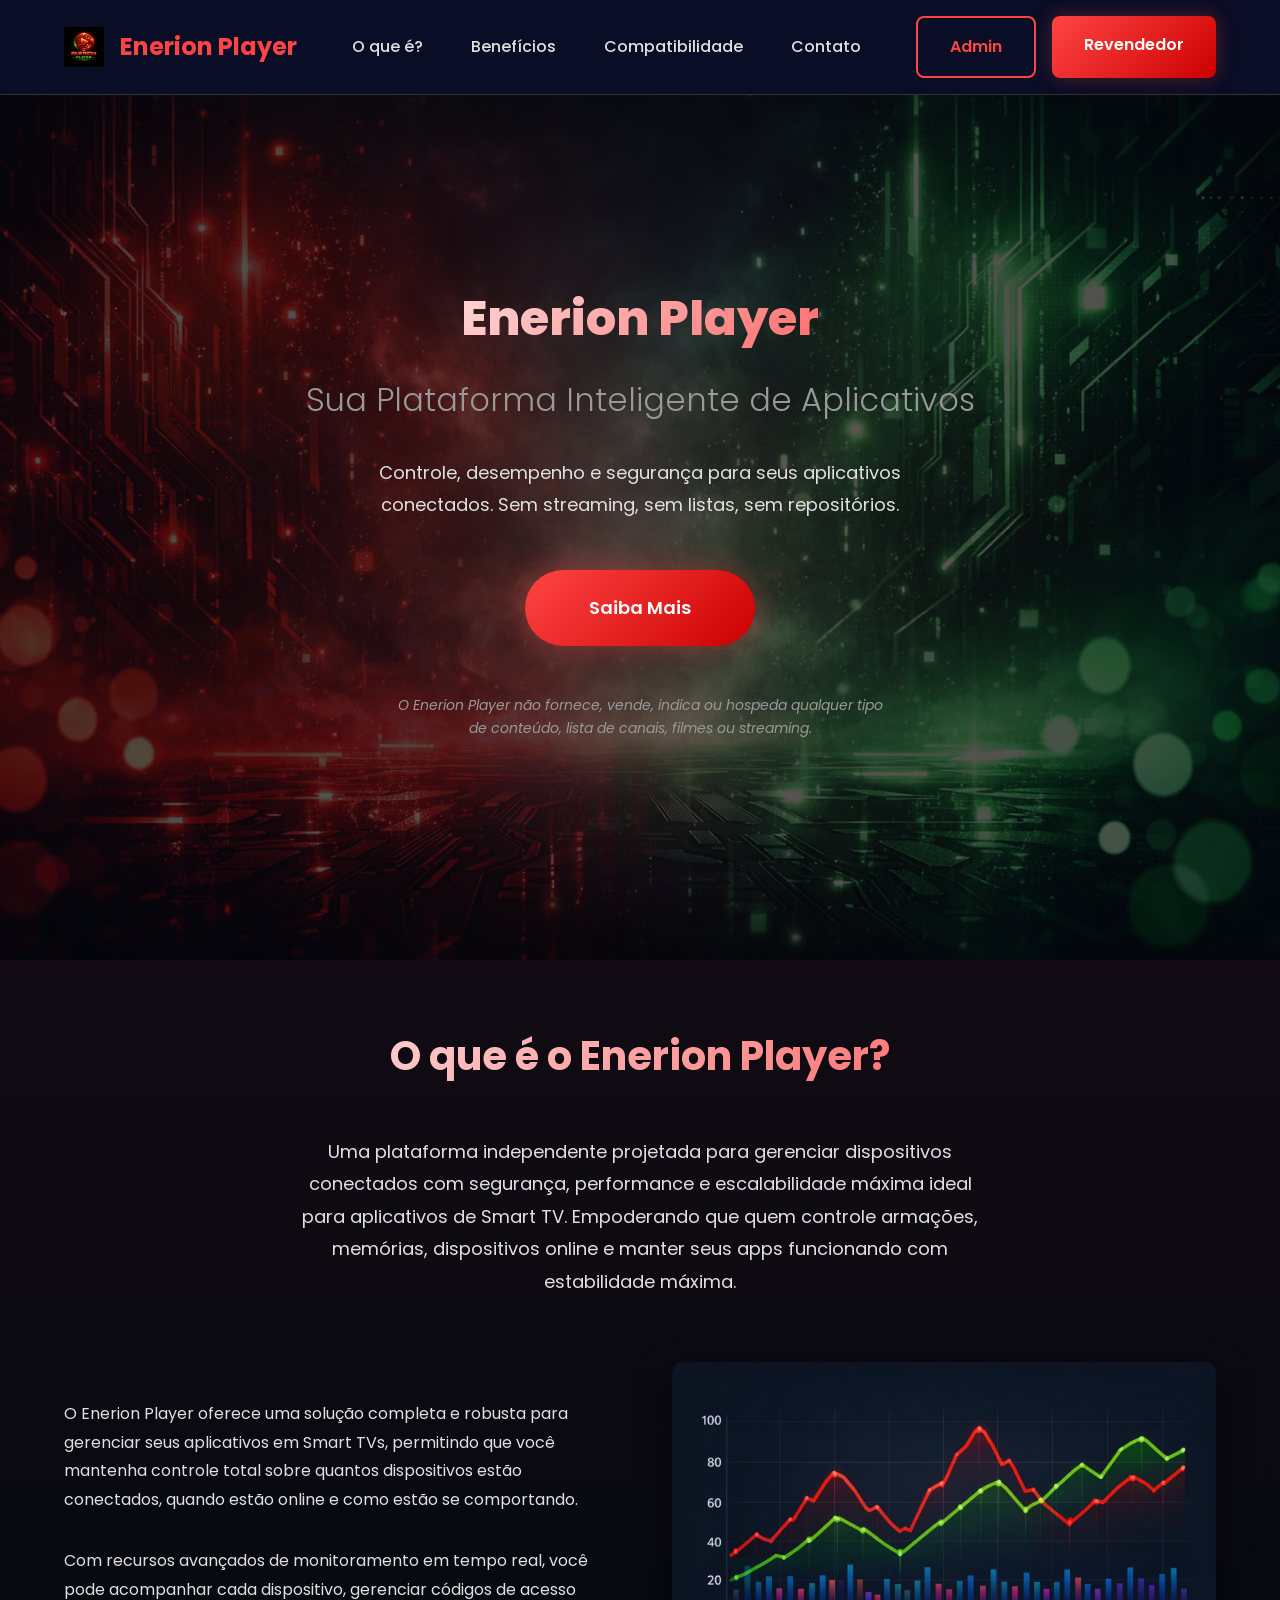
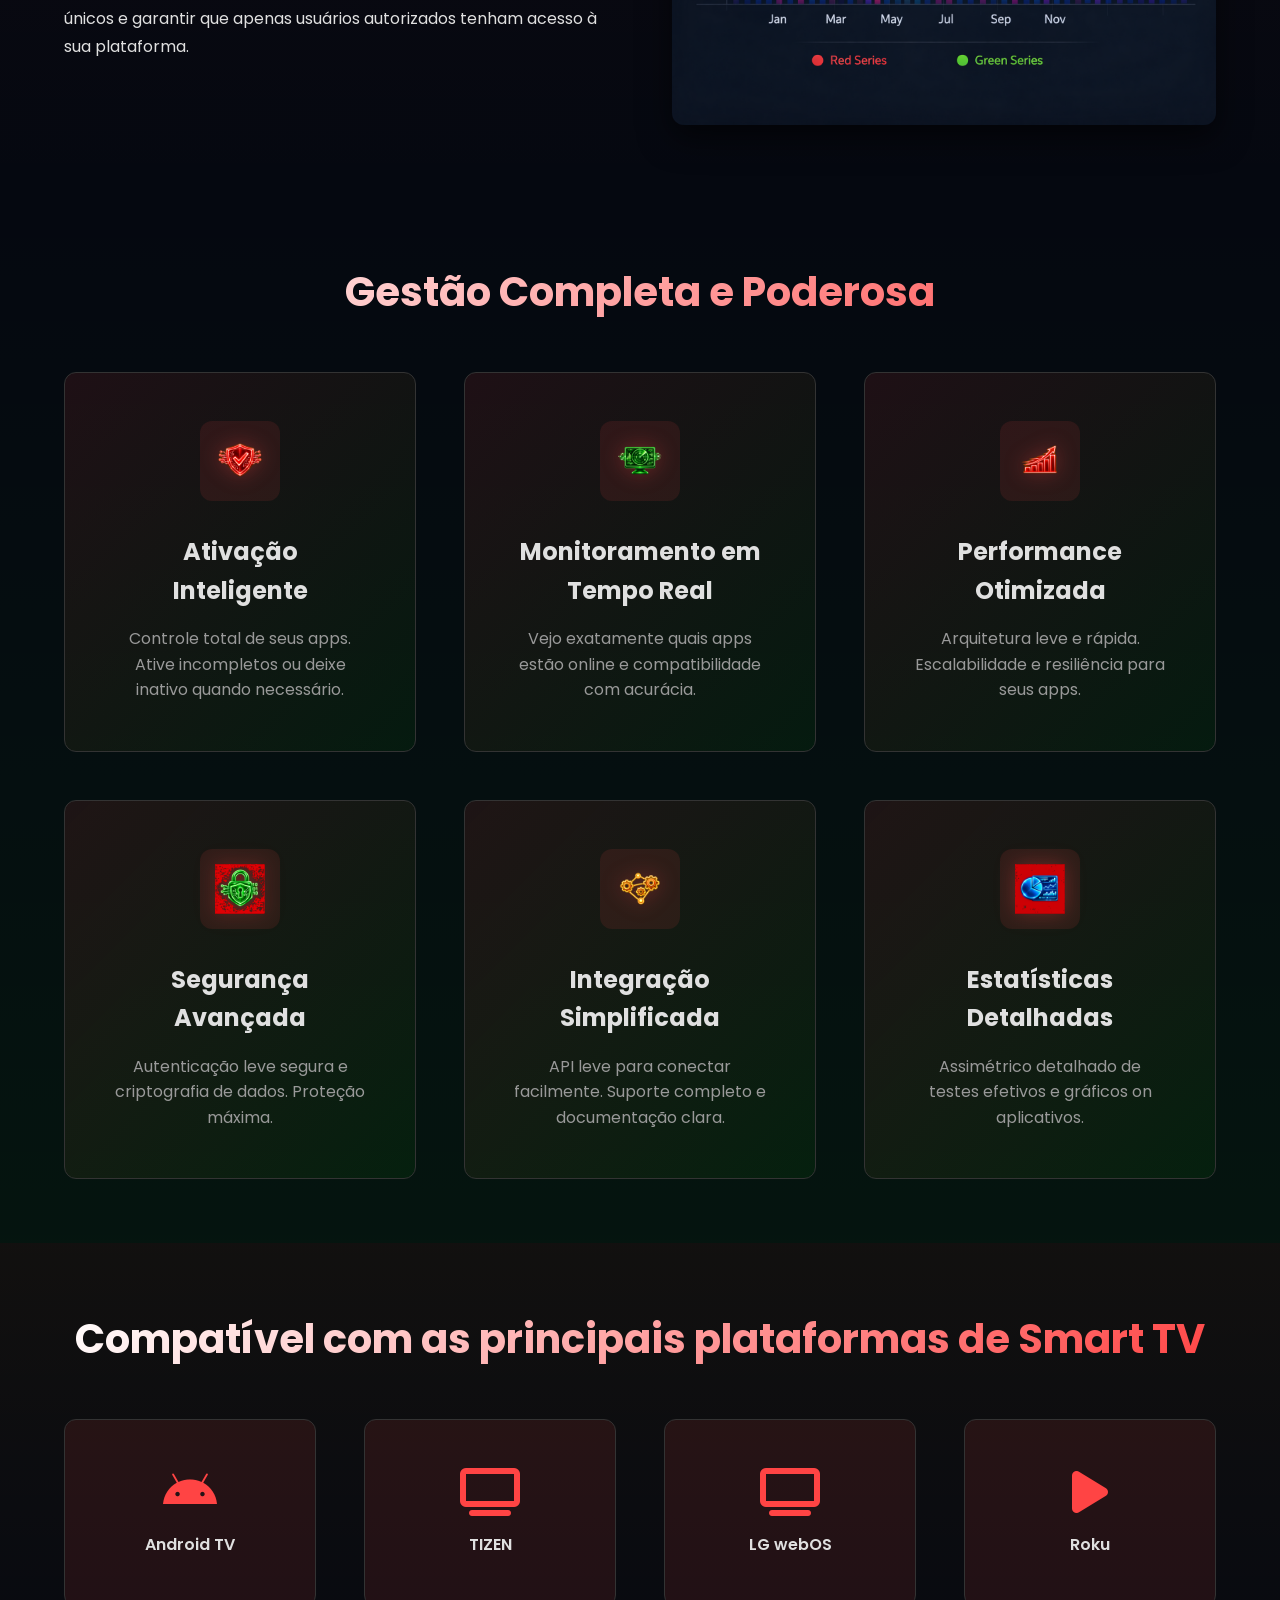
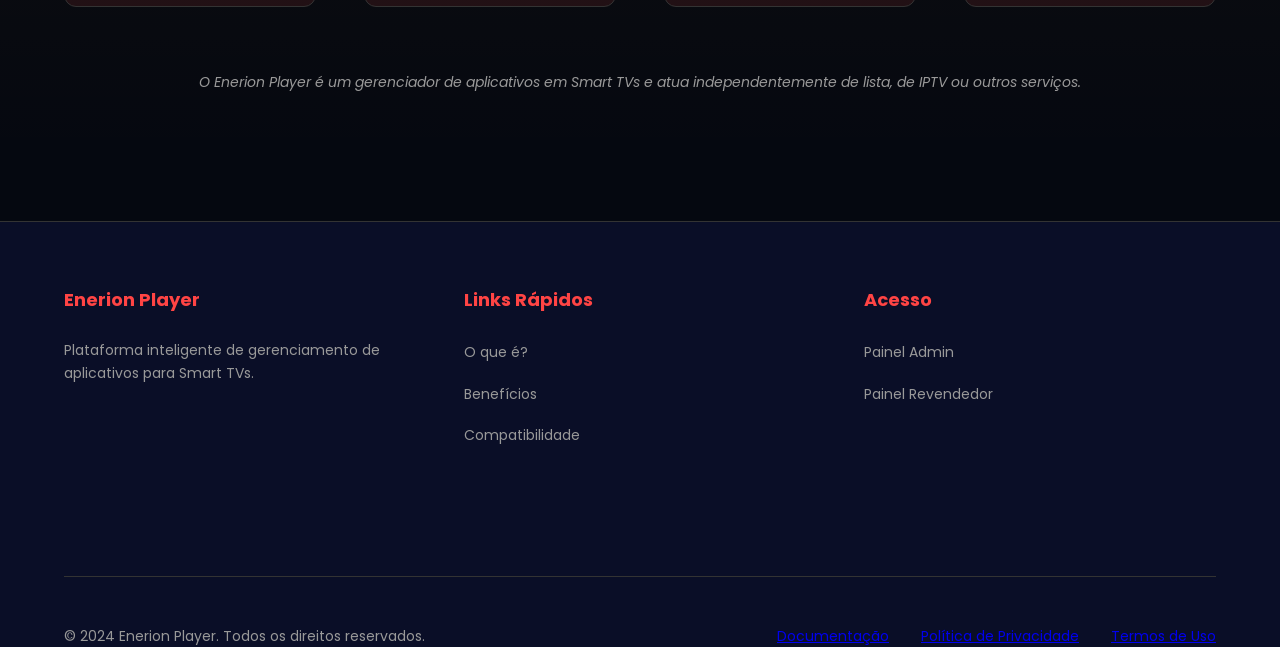
<file: ENERION_PLAYER_DOWNLOAD/public/index.html>
<!DOCTYPE html>
<html lang="pt-BR">
<head>
    <meta charset="UTF-8">
    <meta name="viewport" content="width=device-width, initial-scale=1.0">
    <meta name="description" content="Enerion Player - Plataforma inteligente de gerenciamento de aplicativos para Smart TVs">
    <meta name="keywords" content="IPTV, Smart TV, Gerenciamento, DNS, Revendedor">
    <meta name="author" content="Enerion Player">
    
    <title>Enerion Player - Plataforma Inteligente de Aplicativos</title>
    
    <link rel="stylesheet" href="../assets/css/style.css">
    <link rel="stylesheet" href="https://cdnjs.cloudflare.com/ajax/libs/font-awesome/6.4.0/css/all.min.css">
    <link href="https://fonts.googleapis.com/css2?family=Poppins:wght@300;400;500;600;700;800&display=swap" rel="stylesheet">
</head>
<body>
    <!-- NAVEGAÇÃO -->
    <nav class="navbar">
        <div class="container">
            <div class="navbar-content">
                <div class="logo">
                    <img src="../assets/img/logo.png" alt="Enerion Player Logo">
                    <span>Enerion Player</span>
                </div>
                
                <ul class="nav-menu">
                    <li><a href="#o-que-e">O que é?</a></li>
                    <li><a href="#beneficios">Benefícios</a></li>
                    <li><a href="#compatibilidade">Compatibilidade</a></li>
                    <li><a href="#contato">Contato</a></li>
                </ul>
                
                <div class="nav-buttons">
                    <a href="../admin/login.html" class="btn btn-outline">Admin</a>
                    <a href="../revendedor/login.html" class="btn btn-primary">Revendedor</a>
                </div>
                
                <button class="hamburger">
                    <span></span>
                    <span></span>
                    <span></span>
                </button>
            </div>
        </div>
    </nav>

    <!-- HERO SECTION -->
    <section class="hero">
        <div class="hero-background">
            <img src="../assets/img/hero-bg.png" alt="Background">
        </div>
        
        <div class="container">
            <div class="hero-content">
                <h1 class="hero-title">Enerion Player</h1>
                <p class="hero-subtitle">Sua Plataforma Inteligente de Aplicativos</p>
                
                <p class="hero-description">
                    Controle, desempenho e segurança para seus aplicativos conectados. Sem streaming, sem listas, sem repositórios.
                </p>
                
                <a href="#beneficios" class="btn btn-cta">Saiba Mais</a>
                
                <p class="hero-disclaimer">
                    O Enerion Player não fornece, vende, indica ou hospeda qualquer tipo de conteúdo, lista de canais, filmes ou streaming.
                </p>
            </div>
        </div>
    </section>

    <!-- SEÇÃO: O QUE É -->
    <section id="o-que-e" class="about">
        <div class="container">
            <h2 class="section-title">O que é o Enerion Player?</h2>
            
            <p class="section-description">
                Uma plataforma independente projetada para gerenciar dispositivos conectados com segurança, performance e escalabilidade máxima ideal para aplicativos de Smart TV. Empoderando que quem controle armações, memórias, dispositivos online e manter seus apps funcionando com estabilidade máxima.
            </p>
            
            <div class="about-content">
                <div class="about-text">
                    <p>
                        O Enerion Player oferece uma solução completa e robusta para gerenciar seus aplicativos em Smart TVs, permitindo que você mantenha controle total sobre quantos dispositivos estão conectados, quando estão online e como estão se comportando.
                    </p>
                    <p>
                        Com recursos avançados de monitoramento em tempo real, você pode acompanhar cada dispositivo, gerenciar códigos de acesso únicos e garantir que apenas usuários autorizados tenham acesso à sua plataforma.
                    </p>
                </div>
                
                <div class="about-image">
                    <img src="../assets/img/grafico.png" alt="Gráfico de Estatísticas">
                </div>
            </div>
        </div>
    </section>

    <!-- SEÇÃO: GESTÃO COMPLETA E PODEROSA -->
    <section id="beneficios" class="features">
        <div class="container">
            <h2 class="section-title">Gestão Completa e Poderosa</h2>
            
            <div class="features-grid">
                <!-- Feature 1 -->
                <div class="feature-card">
                    <div class="feature-icon">
                        <img src="../assets/img/icon-ativacao.png" alt="Ativação Inteligente">
                    </div>
                    <h3>Ativação Inteligente</h3>
                    <p>Controle total de seus apps. Ative incompletos ou deixe inativo quando necessário.</p>
                </div>
                
                <!-- Feature 2 -->
                <div class="feature-card">
                    <div class="feature-icon">
                        <img src="../assets/img/icon-monitoramento.png" alt="Monitoramento em Tempo Real">
                    </div>
                    <h3>Monitoramento em Tempo Real</h3>
                    <p>Vejo exatamente quais apps estão online e compatibilidade com acurácia.</p>
                </div>
                
                <!-- Feature 3 -->
                <div class="feature-card">
                    <div class="feature-icon">
                        <img src="../assets/img/icon-performance.png" alt="Performance Otimizada">
                    </div>
                    <h3>Performance Otimizada</h3>
                    <p>Arquitetura leve e rápida. Escalabilidade e resiliência para seus apps.</p>
                </div>
                
                <!-- Feature 4 -->
                <div class="feature-card">
                    <div class="feature-icon">
                        <img src="../assets/img/icon-seguranca.png" alt="Segurança Avançada">
                    </div>
                    <h3>Segurança Avançada</h3>
                    <p>Autenticação leve segura e criptografia de dados. Proteção máxima.</p>
                </div>
                
                <!-- Feature 5 -->
                <div class="feature-card">
                    <div class="feature-icon">
                        <img src="../assets/img/icon-integracao.png" alt="Integração Simplificada">
                    </div>
                    <h3>Integração Simplificada</h3>
                    <p>API leve para conectar facilmente. Suporte completo e documentação clara.</p>
                </div>
                
                <!-- Feature 6 -->
                <div class="feature-card">
                    <div class="feature-icon">
                        <img src="../assets/img/icon-estatisticas.png" alt="Estatísticas Detalhadas">
                    </div>
                    <h3>Estatísticas Detalhadas</h3>
                    <p>Assimétrico detalhado de testes efetivos e gráficos on aplicativos.</p>
                </div>
            </div>
        </div>
    </section>

    <!-- SEÇÃO: COMPATIBILIDADE -->
    <section id="compatibilidade" class="compatibility">
        <div class="container">
            <h2 class="section-title">Compatível com as principais plataformas de Smart TV</h2>
            
            <div class="compatibility-grid">
                <div class="compatibility-item">
                    <i class="fab fa-android"></i>
                    <span>Android TV</span>
                </div>
                
                <div class="compatibility-item">
                    <i class="fas fa-tv"></i>
                    <span>TIZEN</span>
                </div>
                
                <div class="compatibility-item">
                    <i class="fas fa-tv"></i>
                    <span>LG webOS</span>
                </div>
                
                <div class="compatibility-item">
                    <i class="fas fa-play"></i>
                    <span>Roku</span>
                </div>
            </div>
            
            <p class="compatibility-note">
                O Enerion Player é um gerenciador de aplicativos em Smart TVs e atua independentemente de lista, de IPTV ou outros serviços.
            </p>
        </div>
    </section>

    <!-- FOOTER -->
    <footer class="footer">
        <div class="container">
            <div class="footer-content">
                <div class="footer-section">
                    <h4>Enerion Player</h4>
                    <p>Plataforma inteligente de gerenciamento de aplicativos para Smart TVs.</p>
                </div>
                
                <div class="footer-section">
                    <h4>Links Rápidos</h4>
                    <ul>
                        <li><a href="#o-que-e">O que é?</a></li>
                        <li><a href="#beneficios">Benefícios</a></li>
                        <li><a href="#compatibilidade">Compatibilidade</a></li>
                    </ul>
                </div>
                
                <div class="footer-section">
                    <h4>Acesso</h4>
                    <ul>
                        <li><a href="../admin/login.html">Painel Admin</a></li>
                        <li><a href="../revendedor/login.html">Painel Revendedor</a></li>
                    </ul>
                </div>
            </div>
            
            <div class="footer-bottom">
                <p>&copy; 2024 Enerion Player. Todos os direitos reservados.</p>
                <ul class="footer-links">
                    <li><a href="#">Documentação</a></li>
                    <li><a href="#">Política de Privacidade</a></li>
                    <li><a href="#">Termos de Uso</a></li>
                </ul>
            </div>
        </div>
    </footer>

    <script src="../assets/js/main.js"></script>
</body>
</html>
</file>
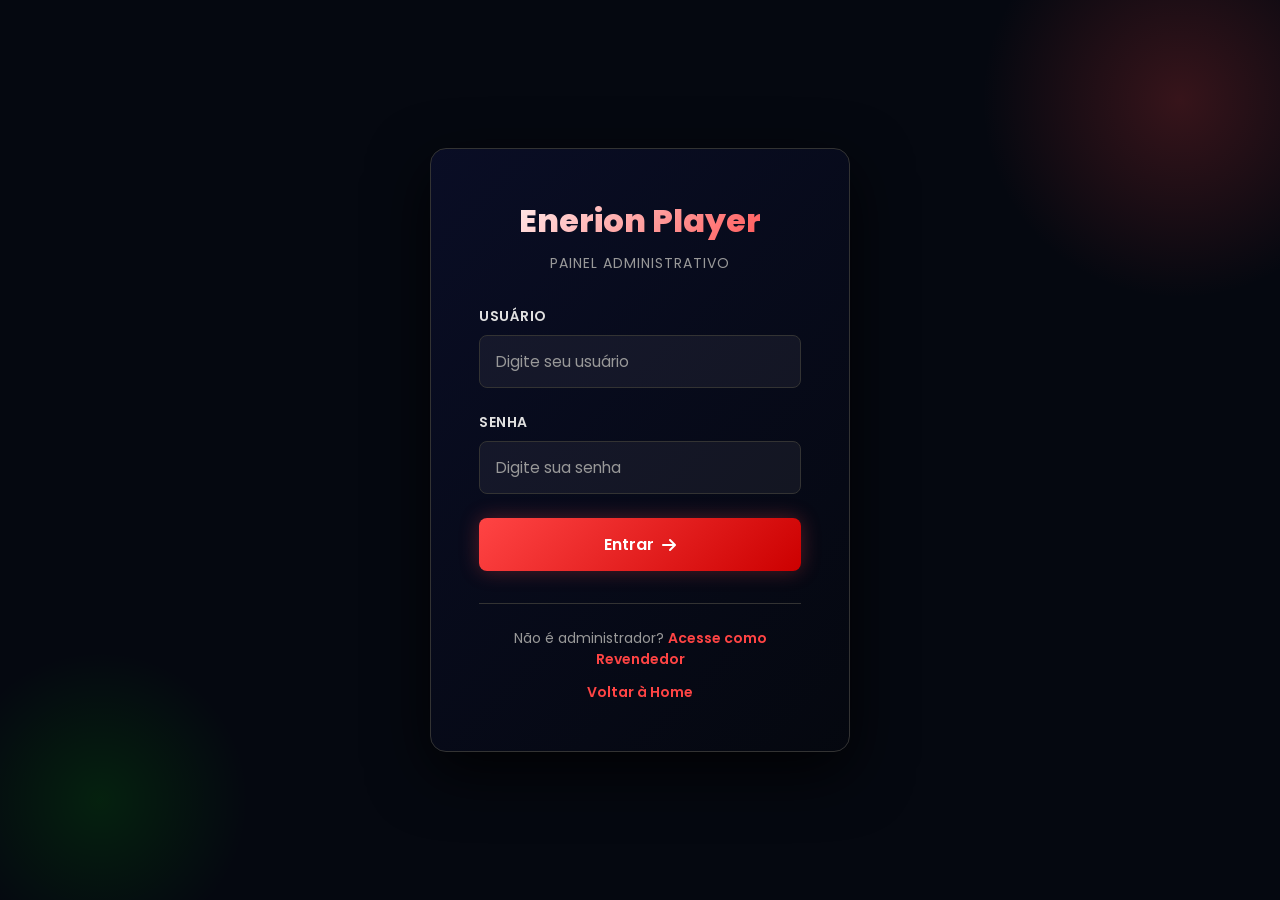
<file: ENERION_PLAYER_DOWNLOAD/admin/dashboard.html>
<!DOCTYPE html>
<html lang="pt-BR">
<head>
    <meta charset="UTF-8">
    <meta name="viewport" content="width=device-width, initial-scale=1.0">
    <title>Dashboard Admin - Enerion Player</title>
    <link rel="stylesheet" href="../assets/css/dashboard.css">
    <link rel="stylesheet" href="https://cdnjs.cloudflare.com/ajax/libs/font-awesome/6.4.0/css/all.min.css">
    <link href="https://fonts.googleapis.com/css2?family=Poppins:wght@300;400;500;600;700&display=swap" rel="stylesheet">
</head>
<body>
    <div class="dashboard-container">
        <!-- SIDEBAR -->
        <aside class="sidebar">
            <div class="sidebar-header">
                <h2>Enerion Player</h2>
                <p>Admin</p>
            </div>
            
            <nav class="sidebar-nav">
                <a href="#dashboard" class="nav-item active" data-page="dashboard">
                    <i class="fas fa-chart-line"></i>
                    <span>Dashboard</span>
                </a>
                <a href="#revendedores" class="nav-item" data-page="revendedores">
                    <i class="fas fa-users"></i>
                    <span>Revendedores</span>
                </a>
                <a href="#dispositivos" class="nav-item" data-page="dispositivos">
                    <i class="fas fa-tv"></i>
                    <span>Dispositivos</span>
                </a>
                <a href="#codigos" class="nav-item" data-page="codigos">
                    <i class="fas fa-key"></i>
                    <span>Códigos DNS</span>
                </a>
                <a href="#logs" class="nav-item" data-page="logs">
                    <i class="fas fa-history"></i>
                    <span>Logs</span>
                </a>
            </nav>
            
            <div class="sidebar-footer">
                <button id="logoutBtn" class="btn-logout">
                    <i class="fas fa-sign-out-alt"></i>
                    <span>Sair</span>
                </button>
            </div>
        </aside>
        
        <!-- MAIN CONTENT -->
        <main class="main-content">
            <!-- HEADER -->
            <header class="dashboard-header">
                <div class="header-left">
                    <button class="menu-toggle">
                        <i class="fas fa-bars"></i>
                    </button>
                    <h1 id="pageTitle">Dashboard</h1>
                </div>
                
                <div class="header-right">
                    <div class="user-profile">
                        <span id="userName">Admin</span>
                        <img src="https://via.placeholder.com/40" alt="Avatar">
                    </div>
                </div>
            </header>
            
            <!-- CONTEÚDO DAS PÁGINAS -->
            <div class="page-content">
                <!-- Dashboard Page -->
                <div id="dashboard-page" class="page active">
                    <div class="stats-grid">
                        <div class="stat-card">
                            <div class="stat-icon" style="background: rgba(255, 68, 68, 0.2);">
                                <i class="fas fa-users" style="color: #ff4444;"></i>
                            </div>
                            <div class="stat-info">
                                <h3>Total Revendedores</h3>
                                <p id="totalRevs" class="stat-value">0</p>
                            </div>
                        </div>
                        
                        <div class="stat-card">
                            <div class="stat-icon" style="background: rgba(0, 255, 0, 0.2);">
                                <i class="fas fa-tv" style="color: #00ff00;"></i>
                            </div>
                            <div class="stat-info">
                                <h3>Dispositivos Online</h3>
                                <p id="devicesOnline" class="stat-value">0</p>
                            </div>
                        </div>
                        
                        <div class="stat-card">
                            <div class="stat-icon" style="background: rgba(255, 170, 0, 0.2);">
                                <i class="fas fa-key" style="color: #ffaa00;"></i>
                            </div>
                            <div class="stat-info">
                                <h3>Códigos Ativos</h3>
                                <p id="codigosAtivos" class="stat-value">0</p>
                            </div>
                        </div>
                        
                        <div class="stat-card">
                            <div class="stat-icon" style="background: rgba(100, 200, 255, 0.2);">
                                <i class="fas fa-history" style="color: #64c8ff;"></i>
                            </div>
                            <div class="stat-info">
                                <h3>Eventos Hoje</h3>
                                <p id="eventosHoje" class="stat-value">0</p>
                            </div>
                        </div>
                    </div>
                </div>
                
                <!-- Revendedores Page -->
                <div id="revendedores-page" class="page">
                    <div class="page-header">
                        <h2>Gerenciar Revendedores</h2>
                        <button id="addRevBtn" class="btn-primary">
                            <i class="fas fa-plus"></i> Novo Revendedor
                        </button>
                    </div>
                    
                    <div class="table-container">
                        <table id="revsTable" class="data-table">
                            <thead>
                                <tr>
                                    <th>Nome</th>
                                    <th>Usuário</th>
                                    <th>Telefone</th>
                                    <th>Status</th>
                                    <th>Apps</th>
                                    <th>Códigos</th>
                                    <th>Ações</th>
                                </tr>
                            </thead>
                            <tbody id="revsTableBody">
                                <tr>
                                    <td colspan="7" style="text-align: center; padding: 2rem;">
                                        <i class="fas fa-spinner fa-spin"></i> Carregando...
                                    </td>
                                </tr>
                            </tbody>
                        </table>
                    </div>
                </div>
                
                <!-- Dispositivos Page -->
                <div id="dispositivos-page" class="page">
                    <div class="page-header">
                        <h2>Monitorar Dispositivos</h2>
                        <div class="filter-group">
                            <input type="text" id="deviceFilter" placeholder="Filtrar por Device ID ou IP..." class="filter-input">
                        </div>
                    </div>
                    
                    <div class="table-container">
                        <table id="devicesTable" class="data-table">
                            <thead>
                                <tr>
                                    <th>Device ID</th>
                                    <th>Revendedor</th>
                                    <th>IP</th>
                                    <th>Status</th>
                                    <th>Último Ping</th>
                                    <th>Ações</th>
                                </tr>
                            </thead>
                            <tbody id="devicesTableBody">
                                <tr>
                                    <td colspan="6" style="text-align: center; padding: 2rem;">
                                        <i class="fas fa-spinner fa-spin"></i> Carregando...
                                    </td>
                                </tr>
                            </tbody>
                        </table>
                    </div>
                </div>
                
                <!-- Códigos DNS Page -->
                <div id="codigos-page" class="page">
                    <div class="page-header">
                        <h2>Gerenciar Códigos DNS</h2>
                        <button id="addCodigoBtn" class="btn-primary">
                            <i class="fas fa-plus"></i> Novo Código
                        </button>
                    </div>
                    
                    <div class="table-container">
                        <table id="codigosTable" class="data-table">
                            <thead>
                                <tr>
                                    <th>Código</th>
                                    <th>Revendedor</th>
                                    <th>Status</th>
                                    <th>Dispositivos</th>
                                    <th>Criado em</th>
                                    <th>Ações</th>
                                </tr>
                            </thead>
                            <tbody id="codigosTableBody">
                                <tr>
                                    <td colspan="6" style="text-align: center; padding: 2rem;">
                                        <i class="fas fa-spinner fa-spin"></i> Carregando...
                                    </td>
                                </tr>
                            </tbody>
                        </table>
                    </div>
                </div>
                
                <!-- Logs Page -->
                <div id="logs-page" class="page">
                    <div class="page-header">
                        <h2>Logs do Sistema</h2>
                        <div class="filter-group">
                            <select id="logFilter" class="filter-input">
                                <option value="">Todos os Tipos</option>
                                <option value="LOGIN_ADMIN">Login Admin</option>
                                <option value="LOGIN_REV">Login Revendedor</option>
                                <option value="CREATE_REV">Criar Revendedor</option>
                                <option value="DELETE_REV">Deletar Revendedor</option>
                                <option value="CREATE_CODIGO">Criar Código</option>
                                <option value="DELETE_CODIGO">Deletar Código</option>
                            </select>
                        </div>
                    </div>
                    
                    <div class="table-container">
                        <table id="logsTable" class="data-table">
                            <thead>
                                <tr>
                                    <th>Tipo</th>
                                    <th>Descrição</th>
                                    <th>IP</th>
                                    <th>Data/Hora</th>
                                </tr>
                            </thead>
                            <tbody id="logsTableBody">
                                <tr>
                                    <td colspan="4" style="text-align: center; padding: 2rem;">
                                        <i class="fas fa-spinner fa-spin"></i> Carregando...
                                    </td>
                                </tr>
                            </tbody>
                        </table>
                    </div>
                </div>
            </div>
        </main>
    </div>
    
    <!-- MODAIS -->
    <div id="modal" class="modal">
        <div class="modal-content">
            <div class="modal-header">
                <h2 id="modalTitle">Modal</h2>
                <button class="modal-close">&times;</button>
            </div>
            <div id="modalBody" class="modal-body">
                <!-- Conteúdo dinâmico -->
            </div>
        </div>
    </div>
    
    <!-- NOTIFICAÇÃO -->
    <div id="notification" class="notification"></div>
    
    <script src="../assets/js/auth.js"></script>
    <script src="../assets/js/dashboard.js"></script>
</body>
</html>
</file>
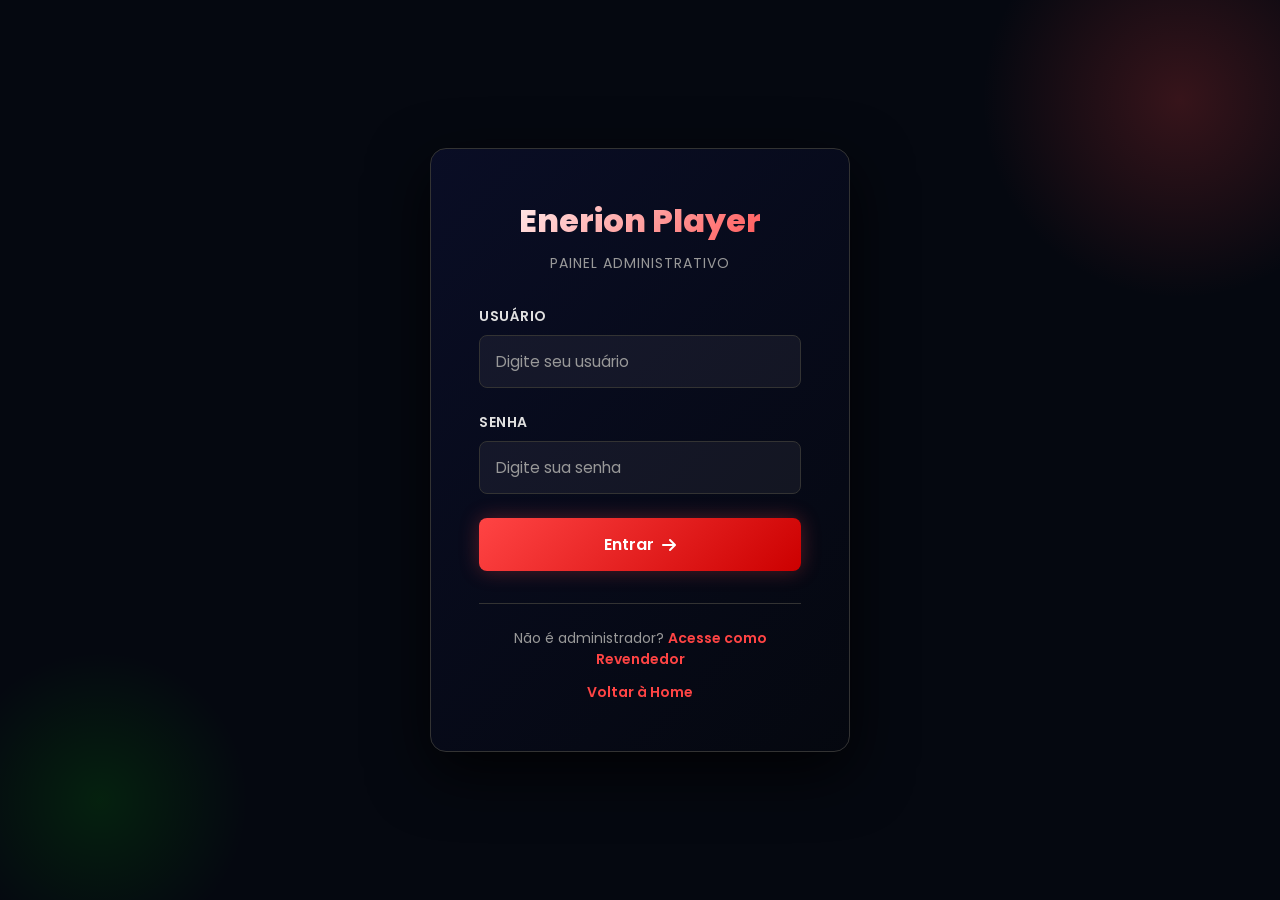
<file: ENERION_PLAYER_DOWNLOAD/admin/login.html>
<!DOCTYPE html>
<html lang="pt-BR">
<head>
    <meta charset="UTF-8">
    <meta name="viewport" content="width=device-width, initial-scale=1.0">
    <title>Login Admin - Enerion Player</title>
    <link rel="stylesheet" href="../assets/css/auth.css">
    <link rel="stylesheet" href="https://cdnjs.cloudflare.com/ajax/libs/font-awesome/6.4.0/css/all.min.css">
    <link href="https://fonts.googleapis.com/css2?family=Poppins:wght@300;400;500;600;700&display=swap" rel="stylesheet">
</head>
<body>
    <div class="auth-container">
        <div class="auth-card">
            <div class="auth-header">
                <h1>Enerion Player</h1>
                <p>Painel Administrativo</p>
            </div>
            
            <form id="loginForm" class="auth-form">
                <div class="form-group">
                    <label for="username">Usuário</label>
                    <input 
                        type="text" 
                        id="username" 
                        name="username" 
                        placeholder="Digite seu usuário"
                        required
                    >
                </div>
                
                <div class="form-group">
                    <label for="password">Senha</label>
                    <input 
                        type="password" 
                        id="password" 
                        name="password" 
                        placeholder="Digite sua senha"
                        required
                    >
                </div>
                
                <button type="submit" class="btn-submit">
                    <span>Entrar</span>
                    <i class="fas fa-arrow-right"></i>
                </button>
            </form>
            
            <div class="auth-footer">
                <p>Não é administrador? <a href="../revendedor/login.html">Acesse como Revendedor</a></p>
                <p><a href="../public/index.html">Voltar à Home</a></p>
            </div>
        </div>
        
        <div class="auth-background">
            <div class="gradient-1"></div>
            <div class="gradient-2"></div>
        </div>
    </div>
    
    <script src="../assets/js/auth.js"></script>
    <script>
        document.getElementById('loginForm').addEventListener('submit', async function(e) {
            e.preventDefault();
            
            const username = document.getElementById('username').value;
            const password = document.getElementById('password').value;
            const submitBtn = this.querySelector('button[type="submit"]');
            
            submitBtn.disabled = true;
            submitBtn.innerHTML = '<i class="fas fa-spinner fa-spin"></i> Carregando...';
            
            try {
                const response = await fetch('/api/auth/login-admin.php', {
                    method: 'POST',
                    headers: {
                        'Content-Type': 'application/json'
                    },
                    body: JSON.stringify({ username, password })
                });
                
                const data = await response.json();
                
                if (data.success) {
                    localStorage.setItem('auth_token', data.token);
                    localStorage.setItem('user_type', 'admin');
                    localStorage.setItem('user_id', data.admin.id);
                    localStorage.setItem('user_username', data.admin.username);
                    window.location.href = './dashboard.html';
                } else {
                    showNotification(data.message || 'Erro ao fazer login', 'error');
                    submitBtn.disabled = false;
                    submitBtn.innerHTML = '<span>Entrar</span><i class="fas fa-arrow-right"></i>';
                }
            } catch (error) {
                console.error('Erro:', error);
                showNotification('Erro ao conectar ao servidor', 'error');
                submitBtn.disabled = false;
                submitBtn.innerHTML = '<span>Entrar</span><i class="fas fa-arrow-right"></i>';
            }
        });
    </script>
</body>
</html>
</file>
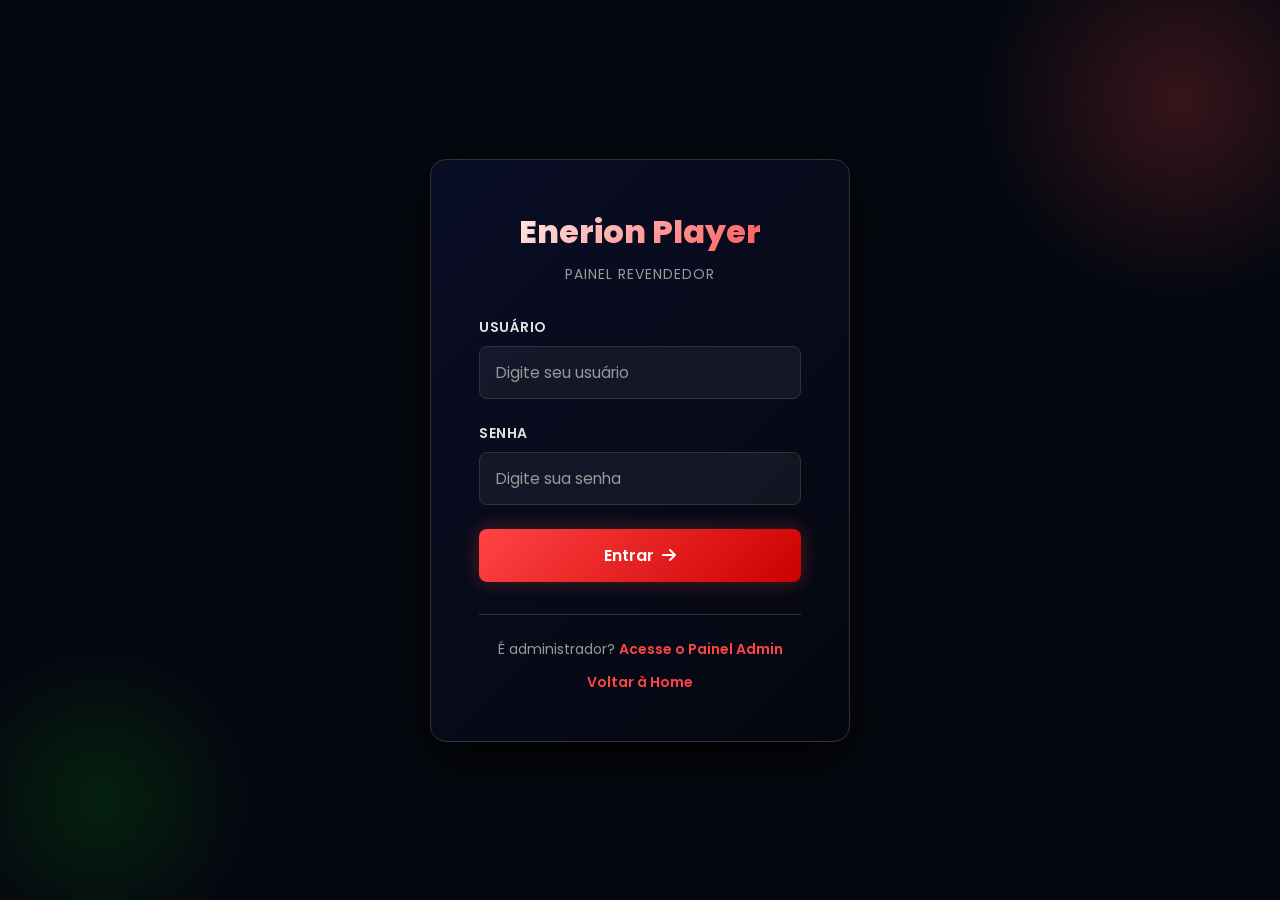
<file: ENERION_PLAYER_DOWNLOAD/revendedor/login.html>
<!DOCTYPE html>
<html lang="pt-BR">
<head>
    <meta charset="UTF-8">
    <meta name="viewport" content="width=device-width, initial-scale=1.0">
    <title>Login Revendedor - Enerion Player</title>
    <link rel="stylesheet" href="../assets/css/auth.css">
    <link rel="stylesheet" href="https://cdnjs.cloudflare.com/ajax/libs/font-awesome/6.4.0/css/all.min.css">
    <link href="https://fonts.googleapis.com/css2?family=Poppins:wght@300;400;500;600;700&display=swap" rel="stylesheet">
</head>
<body>
    <div class="auth-container">
        <div class="auth-card">
            <div class="auth-header">
                <h1>Enerion Player</h1>
                <p>Painel Revendedor</p>
            </div>
            
            <form id="loginForm" class="auth-form">
                <div class="form-group">
                    <label for="username">Usuário</label>
                    <input 
                        type="text" 
                        id="username" 
                        name="username" 
                        placeholder="Digite seu usuário"
                        required
                    >
                </div>
                
                <div class="form-group">
                    <label for="password">Senha</label>
                    <input 
                        type="password" 
                        id="password" 
                        name="password" 
                        placeholder="Digite sua senha"
                        required
                    >
                </div>
                
                <button type="submit" class="btn-submit">
                    <span>Entrar</span>
                    <i class="fas fa-arrow-right"></i>
                </button>
            </form>
            
            <div class="auth-footer">
                <p>É administrador? <a href="../admin/login.html">Acesse o Painel Admin</a></p>
                <p><a href="../public/index.html">Voltar à Home</a></p>
            </div>
        </div>
        
        <div class="auth-background">
            <div class="gradient-1"></div>
            <div class="gradient-2"></div>
        </div>
    </div>
    
    <script src="../assets/js/auth.js"></script>
    <script>
        document.getElementById('loginForm').addEventListener('submit', async function(e) {
            e.preventDefault();
            
            const username = document.getElementById('username').value;
            const password = document.getElementById('password').value;
            const submitBtn = this.querySelector('button[type="submit"]');
            
            submitBtn.disabled = true;
            submitBtn.innerHTML = '<i class="fas fa-spinner fa-spin"></i> Carregando...';
            
            try {
                const response = await fetch('/api/auth/login-revendedor.php', {
                    method: 'POST',
                    headers: {
                        'Content-Type': 'application/json'
                    },
                    body: JSON.stringify({ username, password })
                });
                
                const data = await response.json();
                
                if (data.success) {
                    localStorage.setItem('auth_token', data.token);
                    localStorage.setItem('user_type', 'revendedor');
                    localStorage.setItem('user_id', data.revendedor.id);
                    localStorage.setItem('user_nome', data.revendedor.nome);
                    window.location.href = './dashboard.html';
                } else {
                    showNotification(data.message || 'Erro ao fazer login', 'error');
                    submitBtn.disabled = false;
                    submitBtn.innerHTML = '<span>Entrar</span><i class="fas fa-arrow-right"></i>';
                }
            } catch (error) {
                console.error('Erro:', error);
                showNotification('Erro ao conectar ao servidor', 'error');
                submitBtn.disabled = false;
                submitBtn.innerHTML = '<span>Entrar</span><i class="fas fa-arrow-right"></i>';
            }
        });
    </script>
</body>
</html>
</file>
<file: ENERION_PLAYER_DOWNLOAD/assets/css/style.css>
/* =====================================================
   ENERION PLAYER - ESTILOS GLOBAIS
   ===================================================== */

:root {
    /* Cores Principais */
    --primary-color: #ff4444;
    --primary-dark: #cc0000;
    --secondary-color: #00ff00;
    --accent-color: #ffaa00;
    
    /* Cores Neutras */
    --bg-dark: #0a0e27;
    --bg-darker: #050810;
    --text-light: #e0e0e0;
    --text-muted: #999999;
    --border-color: #333333;
    
    /* Gradientes */
    --gradient-primary: linear-gradient(135deg, #ff4444 0%, #cc0000 100%);
    --gradient-secondary: linear-gradient(135deg, #00ff00 0%, #00cc00 100%);
    --gradient-accent: linear-gradient(135deg, #ffaa00 0%, #ff8800 100%);
    
    /* Espaçamento */
    --spacing-xs: 0.5rem;
    --spacing-sm: 1rem;
    --spacing-md: 1.5rem;
    --spacing-lg: 2rem;
    --spacing-xl: 3rem;
    --spacing-2xl: 4rem;
    
    /* Tipografia */
    --font-family: 'Poppins', sans-serif;
    --font-size-xs: 0.75rem;
    --font-size-sm: 0.875rem;
    --font-size-base: 1rem;
    --font-size-lg: 1.125rem;
    --font-size-xl: 1.5rem;
    --font-size-2xl: 2rem;
    --font-size-3xl: 2.5rem;
    --font-size-4xl: 3rem;
    
    /* Sombras */
    --shadow-sm: 0 2px 4px rgba(0, 0, 0, 0.3);
    --shadow-md: 0 4px 12px rgba(0, 0, 0, 0.4);
    --shadow-lg: 0 8px 24px rgba(0, 0, 0, 0.5);
    --shadow-xl: 0 12px 32px rgba(0, 0, 0, 0.6);
    
    /* Transições */
    --transition-fast: 0.2s ease;
    --transition-normal: 0.3s ease;
    --transition-slow: 0.5s ease;
}

/* Reset */
* {
    margin: 0;
    padding: 0;
    box-sizing: border-box;
}

html {
    scroll-behavior: smooth;
}

body {
    font-family: var(--font-family);
    background-color: var(--bg-darker);
    color: var(--text-light);
    line-height: 1.6;
    overflow-x: hidden;
}

/* Container */
.container {
    max-width: 1200px;
    margin: 0 auto;
    padding: 0 var(--spacing-md);
}

/* =====================================================
   NAVEGAÇÃO
   ===================================================== */

.navbar {
    position: fixed;
    top: 0;
    left: 0;
    right: 0;
    background: rgba(10, 14, 39, 0.95);
    backdrop-filter: blur(10px);
    border-bottom: 1px solid var(--border-color);
    z-index: 1000;
    padding: var(--spacing-sm) 0;
}

.navbar-content {
    display: flex;
    justify-content: space-between;
    align-items: center;
}

.logo {
    display: flex;
    align-items: center;
    gap: var(--spacing-sm);
    font-size: var(--font-size-xl);
    font-weight: 700;
    color: var(--primary-color);
}

.logo img {
    height: 40px;
    width: auto;
}

.nav-menu {
    display: flex;
    list-style: none;
    gap: var(--spacing-xl);
}

.nav-menu a {
    color: var(--text-light);
    text-decoration: none;
    font-weight: 500;
    transition: color var(--transition-normal);
}

.nav-menu a:hover {
    color: var(--primary-color);
}

.nav-buttons {
    display: flex;
    gap: var(--spacing-sm);
}

.hamburger {
    display: none;
    flex-direction: column;
    background: none;
    border: none;
    cursor: pointer;
    gap: 5px;
}

.hamburger span {
    width: 25px;
    height: 3px;
    background: var(--primary-color);
    border-radius: 2px;
    transition: all var(--transition-normal);
}

/* =====================================================
   BOTÕES
   ===================================================== */

.btn {
    display: inline-block;
    padding: var(--spacing-sm) var(--spacing-lg);
    border-radius: 8px;
    font-weight: 600;
    text-decoration: none;
    cursor: pointer;
    border: none;
    transition: all var(--transition-normal);
    font-size: var(--font-size-base);
}

.btn-primary {
    background: var(--gradient-primary);
    color: white;
    box-shadow: 0 0 20px rgba(255, 68, 68, 0.3);
}

.btn-primary:hover {
    transform: translateY(-2px);
    box-shadow: 0 0 30px rgba(255, 68, 68, 0.5);
}

.btn-outline {
    background: transparent;
    color: var(--primary-color);
    border: 2px solid var(--primary-color);
}

.btn-outline:hover {
    background: rgba(255, 68, 68, 0.1);
}

.btn-cta {
    background: var(--gradient-primary);
    color: white;
    font-size: var(--font-size-lg);
    padding: var(--spacing-md) var(--spacing-2xl);
    border-radius: 50px;
    box-shadow: 0 0 30px rgba(255, 68, 68, 0.4);
}

.btn-cta:hover {
    transform: translateY(-3px);
    box-shadow: 0 0 40px rgba(255, 68, 68, 0.6);
}

/* =====================================================
   HERO SECTION
   ===================================================== */

.hero {
    position: relative;
    min-height: 100vh;
    display: flex;
    align-items: center;
    justify-content: center;
    margin-top: 60px;
    overflow: hidden;
}

.hero-background {
    position: absolute;
    top: 0;
    left: 0;
    right: 0;
    bottom: 0;
    z-index: -1;
    opacity: 0.3;
}

.hero-background img {
    width: 100%;
    height: 100%;
    object-fit: cover;
}

.hero::before {
    content: '';
    position: absolute;
    top: 0;
    left: 0;
    right: 0;
    bottom: 0;
    background: radial-gradient(circle at 50% 50%, rgba(255, 68, 68, 0.1) 0%, transparent 70%);
    z-index: -1;
}

.hero-content {
    text-align: center;
    z-index: 1;
}

.hero-title {
    font-size: var(--font-size-4xl);
    font-weight: 800;
    margin-bottom: var(--spacing-sm);
    background: linear-gradient(135deg, #ffffff 0%, var(--primary-color) 100%);
    -webkit-background-clip: text;
    -webkit-text-fill-color: transparent;
    background-clip: text;
}

.hero-subtitle {
    font-size: var(--font-size-2xl);
    color: var(--text-muted);
    margin-bottom: var(--spacing-lg);
    font-weight: 300;
}

.hero-description {
    font-size: var(--font-size-lg);
    color: var(--text-light);
    max-width: 600px;
    margin: 0 auto var(--spacing-xl);
    line-height: 1.8;
}

.hero-disclaimer {
    font-size: var(--font-size-sm);
    color: var(--text-muted);
    max-width: 500px;
    margin: var(--spacing-xl) auto 0;
    font-style: italic;
}

/* =====================================================
   SEÇÕES
   ===================================================== */

section {
    padding: var(--spacing-2xl) 0;
}

.section-title {
    font-size: var(--font-size-3xl);
    font-weight: 700;
    text-align: center;
    margin-bottom: var(--spacing-xl);
    background: linear-gradient(135deg, #ffffff 0%, var(--primary-color) 100%);
    -webkit-background-clip: text;
    -webkit-text-fill-color: transparent;
    background-clip: text;
}

.section-description {
    font-size: var(--font-size-lg);
    color: var(--text-light);
    text-align: center;
    max-width: 700px;
    margin: 0 auto var(--spacing-2xl);
    line-height: 1.8;
}

/* =====================================================
   SEÇÃO: ABOUT
   ===================================================== */

.about {
    background: linear-gradient(180deg, rgba(255, 68, 68, 0.05) 0%, transparent 100%);
}

.about-content {
    display: grid;
    grid-template-columns: 1fr 1fr;
    gap: var(--spacing-2xl);
    align-items: center;
}

.about-text p {
    font-size: var(--font-size-base);
    color: var(--text-light);
    margin-bottom: var(--spacing-lg);
    line-height: 1.8;
}

.about-image img {
    width: 100%;
    border-radius: 12px;
    box-shadow: var(--shadow-xl);
}

/* =====================================================
   SEÇÃO: FEATURES
   ===================================================== */

.features {
    background: linear-gradient(180deg, transparent 0%, rgba(0, 255, 0, 0.05) 100%);
}

.features-grid {
    display: grid;
    grid-template-columns: repeat(auto-fit, minmax(300px, 1fr));
    gap: var(--spacing-xl);
}

.feature-card {
    background: linear-gradient(135deg, rgba(255, 68, 68, 0.1) 0%, rgba(0, 255, 0, 0.05) 100%);
    border: 1px solid var(--border-color);
    border-radius: 12px;
    padding: var(--spacing-xl);
    text-align: center;
    transition: all var(--transition-normal);
    cursor: pointer;
}

.feature-card:hover {
    transform: translateY(-8px);
    border-color: var(--primary-color);
    box-shadow: 0 0 30px rgba(255, 68, 68, 0.2);
}

.feature-icon {
    width: 80px;
    height: 80px;
    margin: 0 auto var(--spacing-lg);
    display: flex;
    align-items: center;
    justify-content: center;
    background: rgba(255, 68, 68, 0.1);
    border-radius: 12px;
    transition: all var(--transition-normal);
}

.feature-card:hover .feature-icon {
    background: rgba(255, 68, 68, 0.2);
    transform: scale(1.1);
}

.feature-icon img {
    width: 50px;
    height: 50px;
    filter: drop-shadow(0 0 10px rgba(255, 68, 68, 0.3));
}

.feature-card h3 {
    font-size: var(--font-size-xl);
    font-weight: 700;
    margin-bottom: var(--spacing-sm);
    color: var(--text-light);
}

.feature-card p {
    font-size: var(--font-size-base);
    color: var(--text-muted);
    line-height: 1.6;
}

/* =====================================================
   SEÇÃO: COMPATIBILIDADE
   ===================================================== */

.compatibility {
    background: linear-gradient(180deg, rgba(255, 170, 0, 0.05) 0%, transparent 100%);
}

.compatibility-grid {
    display: grid;
    grid-template-columns: repeat(auto-fit, minmax(150px, 1fr));
    gap: var(--spacing-xl);
    margin-bottom: var(--spacing-2xl);
}

.compatibility-item {
    display: flex;
    flex-direction: column;
    align-items: center;
    justify-content: center;
    padding: var(--spacing-xl);
    background: rgba(255, 68, 68, 0.1);
    border: 1px solid var(--border-color);
    border-radius: 12px;
    transition: all var(--transition-normal);
}

.compatibility-item:hover {
    transform: scale(1.05);
    border-color: var(--primary-color);
    box-shadow: 0 0 20px rgba(255, 68, 68, 0.2);
}

.compatibility-item i {
    font-size: 3rem;
    color: var(--primary-color);
    margin-bottom: var(--spacing-sm);
}

.compatibility-item span {
    font-weight: 600;
    text-align: center;
}

.compatibility-note {
    font-size: var(--font-size-sm);
    color: var(--text-muted);
    text-align: center;
    font-style: italic;
}

/* =====================================================
   FOOTER
   ===================================================== */

.footer {
    background: var(--bg-dark);
    border-top: 1px solid var(--border-color);
    margin-top: var(--spacing-2xl);
}

.footer-content {
    display: grid;
    grid-template-columns: repeat(auto-fit, minmax(250px, 1fr));
    gap: var(--spacing-xl);
    padding: var(--spacing-2xl) 0;
    margin-bottom: var(--spacing-xl);
}

.footer-section h4 {
    font-size: var(--font-size-lg);
    font-weight: 700;
    margin-bottom: var(--spacing-md);
    color: var(--primary-color);
}

.footer-section p {
    color: var(--text-muted);
    font-size: var(--font-size-sm);
}

.footer-section ul {
    list-style: none;
}

.footer-section ul li {
    margin-bottom: var(--spacing-sm);
}

.footer-section a {
    color: var(--text-muted);
    text-decoration: none;
    transition: color var(--transition-normal);
    font-size: var(--font-size-sm);
}

.footer-section a:hover {
    color: var(--primary-color);
}

.footer-bottom {
    display: flex;
    justify-content: space-between;
    align-items: center;
    padding-top: var(--spacing-xl);
    border-top: 1px solid var(--border-color);
    font-size: var(--font-size-sm);
    color: var(--text-muted);
}

.footer-links {
    display: flex;
    list-style: none;
    gap: var(--spacing-lg);
}

/* =====================================================
   RESPONSIVO
   ===================================================== */

@media (max-width: 768px) {
    .hamburger {
        display: flex;
    }
    
    .nav-menu,
    .nav-buttons {
        display: none;
    }
    
    .hero-title {
        font-size: var(--font-size-2xl);
    }
    
    .hero-subtitle {
        font-size: var(--font-size-xl);
    }
    
    .section-title {
        font-size: var(--font-size-2xl);
    }
    
    .about-content {
        grid-template-columns: 1fr;
    }
    
    .features-grid {
        grid-template-columns: 1fr;
    }
    
    .footer-bottom {
        flex-direction: column;
        gap: var(--spacing-md);
        text-align: center;
    }
    
    .footer-links {
        flex-direction: column;
        gap: var(--spacing-sm);
    }
}

@media (max-width: 480px) {
    .container {
        padding: 0 var(--spacing-sm);
    }
    
    .hero-title {
        font-size: var(--font-size-xl);
    }
    
    .hero-subtitle {
        font-size: var(--font-size-lg);
    }
    
    .hero-description {
        font-size: var(--font-size-base);
    }
    
    .section-title {
        font-size: var(--font-size-xl);
    }
    
    .btn {
        padding: var(--spacing-sm) var(--spacing-md);
        font-size: var(--font-size-sm);
    }
    
    .btn-cta {
        padding: var(--spacing-md) var(--spacing-lg);
        font-size: var(--font-size-base);
    }
}

/* =====================================================
   ANIMAÇÕES
   ===================================================== */

@keyframes fadeInUp {
    from {
        opacity: 0;
        transform: translateY(30px);
    }
    to {
        opacity: 1;
        transform: translateY(0);
    }
}

@keyframes glow {
    0%, 100% {
        box-shadow: 0 0 20px rgba(255, 68, 68, 0.3);
    }
    50% {
        box-shadow: 0 0 40px rgba(255, 68, 68, 0.6);
    }
}

.hero-content {
    animation: fadeInUp 0.8s ease;
}

.feature-card {
    animation: fadeInUp 0.8s ease backwards;
}

.feature-card:nth-child(1) { animation-delay: 0.1s; }
.feature-card:nth-child(2) { animation-delay: 0.2s; }
.feature-card:nth-child(3) { animation-delay: 0.3s; }
.feature-card:nth-child(4) { animation-delay: 0.4s; }
.feature-card:nth-child(5) { animation-delay: 0.5s; }
.feature-card:nth-child(6) { animation-delay: 0.6s; }
</file>
<file: ENERION_PLAYER_DOWNLOAD/assets/css/dashboard.css>
/**
 * =====================================================
 * ENERION PLAYER - DASHBOARD CSS COMPLETO
 * =====================================================
 * Estilos do painel administrativo com todas as funcionalidades
 */

:root {
    --primary-color: #ff4444;
    --primary-dark: #cc0000;
    --secondary-color: #00ff00;
    --accent-color: #ffaa00;
    --bg-dark: #0a0e27;
    --bg-darker: #050810;
    --text-light: #e0e0e0;
    --text-muted: #999999;
    --border-color: #333333;
    --sidebar-width: 250px;
    --success: #00d084;
    --danger: #ff6b6b;
    --warning: #ffa500;
    --info: #4da6ff;
}

* {
    margin: 0;
    padding: 0;
    box-sizing: border-box;
}

body {
    font-family: 'Poppins', sans-serif;
    background-color: var(--bg-darker);
    color: var(--text-light);
}

/* =====================================================
   LAYOUT PRINCIPAL
   ===================================================== */

.dashboard-container {
    display: flex;
    height: 100vh;
    overflow: hidden;
}

/* =====================================================
   SIDEBAR
   ===================================================== */

.sidebar {
    width: var(--sidebar-width);
    background: linear-gradient(180deg, rgba(10, 14, 39, 0.95) 0%, rgba(5, 8, 16, 0.95) 100%);
    border-right: 1px solid var(--border-color);
    display: flex;
    flex-direction: column;
    overflow-y: auto;
    box-shadow: 2px 0 10px rgba(0, 0, 0, 0.5);
}

.sidebar-header {
    padding: 1.5rem;
    border-bottom: 1px solid var(--border-color);
    background: linear-gradient(135deg, rgba(255, 68, 68, 0.1) 0%, rgba(0, 255, 0, 0.1) 100%);
}

.sidebar-header h2 {
    font-size: 1.25rem;
    background: linear-gradient(135deg, var(--primary-color), var(--secondary-color));
    -webkit-background-clip: text;
    -webkit-text-fill-color: transparent;
    background-clip: text;
    margin-bottom: 0.25rem;
}

.sidebar-header p {
    font-size: 0.75rem;
    color: var(--text-muted);
    text-transform: uppercase;
    letter-spacing: 1px;
}

.sidebar-nav {
    flex: 1;
    padding: 1rem 0;
}

.nav-item {
    display: flex;
    align-items: center;
    gap: 1rem;
    padding: 1rem 1.5rem;
    color: var(--text-muted);
    text-decoration: none;
    transition: all 0.3s ease;
    cursor: pointer;
    border-left: 3px solid transparent;
}

.nav-item:hover {
    color: var(--primary-color);
    background: rgba(255, 68, 68, 0.1);
}

.nav-item.active {
    color: var(--secondary-color);
    background: linear-gradient(90deg, rgba(255, 68, 68, 0.2) 0%, rgba(0, 255, 0, 0.1) 100%);
    border-left-color: var(--secondary-color);
    font-weight: 600;
}

.nav-item i {
    font-size: 1.1rem;
}

.sidebar-footer {
    padding: 1rem 1.5rem;
    border-top: 1px solid var(--border-color);
}

.btn-logout {
    width: 100%;
    display: flex;
    align-items: center;
    justify-content: center;
    gap: 0.5rem;
    padding: 0.75rem 1rem;
    background: linear-gradient(135deg, var(--primary-color), var(--primary-dark));
    border: none;
    color: white;
    border-radius: 6px;
    cursor: pointer;
    font-family: 'Poppins', sans-serif;
    font-weight: 600;
    transition: all 0.3s ease;
}

.btn-logout:hover {
    transform: translateY(-2px);
    box-shadow: 0 5px 15px rgba(255, 68, 68, 0.4);
}

/* =====================================================
   MAIN CONTENT
   ===================================================== */

.main-content {
    flex: 1;
    display: flex;
    flex-direction: column;
    overflow: hidden;
}

/* =====================================================
   HEADER
   ===================================================== */

.dashboard-header {
    display: flex;
    justify-content: space-between;
    align-items: center;
    padding: 1.5rem 2rem;
    background: linear-gradient(90deg, rgba(10, 14, 39, 0.95) 0%, rgba(5, 8, 16, 0.95) 100%);
    border-bottom: 1px solid var(--border-color);
}

.header-left {
    display: flex;
    align-items: center;
    gap: 1rem;
}

.menu-toggle {
    display: none;
    background: none;
    border: none;
    color: var(--primary-color);
    font-size: 1.5rem;
    cursor: pointer;
}

.header-left h1 {
    font-size: 1.75rem;
    color: var(--text-light);
}

.header-right {
    display: flex;
    align-items: center;
    gap: 1rem;
}

.user-profile {
    display: flex;
    align-items: center;
    gap: 0.75rem;
    padding: 0.5rem 1rem;
    background: rgba(255, 68, 68, 0.1);
    border-radius: 8px;
    border: 1px solid var(--border-color);
}

.user-profile img {
    width: 40px;
    height: 40px;
    border-radius: 50%;
    border: 2px solid var(--primary-color);
}

/* =====================================================
   PAGE CONTENT
   ===================================================== */

.page-content {
    flex: 1;
    overflow-y: auto;
    padding: 2rem;
}

.page {
    display: none;
}

.page.active {
    display: block;
    animation: fadeIn 0.3s ease;
}

@keyframes fadeIn {
    from {
        opacity: 0;
        transform: translateY(10px);
    }
    to {
        opacity: 1;
        transform: translateY(0);
    }
}

/* =====================================================
   STATS GRID
   ===================================================== */

.stats-grid {
    display: grid;
    grid-template-columns: repeat(auto-fit, minmax(250px, 1fr));
    gap: 1.5rem;
    margin-bottom: 2rem;
}

.stat-card {
    background: linear-gradient(135deg, rgba(255, 68, 68, 0.1) 0%, rgba(0, 255, 0, 0.05) 100%);
    border: 1px solid var(--border-color);
    border-radius: 12px;
    padding: 1.5rem;
    display: flex;
    gap: 1rem;
    transition: all 0.3s ease;
    cursor: pointer;
}

.stat-card:hover {
    transform: translateY(-5px);
    border-color: var(--primary-color);
    box-shadow: 0 0 20px rgba(255, 68, 68, 0.2);
}

.stat-icon {
    width: 60px;
    height: 60px;
    border-radius: 12px;
    display: flex;
    align-items: center;
    justify-content: center;
    font-size: 1.5rem;
}

.stat-info h3 {
    font-size: 0.875rem;
    color: var(--text-muted);
    text-transform: uppercase;
    letter-spacing: 0.5px;
    margin-bottom: 0.5rem;
}

.stat-value {
    font-size: 2rem;
    font-weight: 700;
    color: var(--text-light);
}

/* =====================================================
   PAGE HEADER
   ===================================================== */

.page-header {
    display: flex;
    justify-content: space-between;
    align-items: center;
    margin-bottom: 2rem;
    flex-wrap: wrap;
    gap: 1rem;
}

.page-header h2 {
    font-size: 1.75rem;
    color: var(--text-light);
}

.filter-group {
    display: flex;
    gap: 1rem;
}

.filter-input {
    padding: 0.75rem 1rem;
    background: rgba(255, 255, 255, 0.05);
    border: 1px solid var(--border-color);
    border-radius: 6px;
    color: var(--text-light);
    font-size: 0.9rem;
    transition: all 0.3s ease;
}

.filter-input:focus {
    outline: none;
    border-color: var(--primary-color);
    box-shadow: 0 0 10px rgba(255, 68, 68, 0.2);
    background: rgba(255, 255, 255, 0.1);
}

.btn-primary {
    display: flex;
    align-items: center;
    gap: 0.5rem;
    padding: 0.75rem 1.5rem;
    background: linear-gradient(135deg, var(--primary-color) 0%, #cc0000 100%);
    color: white;
    border: none;
    border-radius: 6px;
    cursor: pointer;
    font-family: 'Poppins', sans-serif;
    font-weight: 600;
    transition: all 0.3s ease;
}

.btn-primary:hover {
    transform: translateY(-2px);
    box-shadow: 0 0 20px rgba(255, 68, 68, 0.3);
}

.btn-secondary {
    padding: 0.75rem 1.5rem;
    background: rgba(255, 255, 255, 0.05);
    color: var(--text-light);
    border: 1px solid var(--border-color);
    border-radius: 6px;
    font-size: 0.9rem;
    font-weight: 600;
    cursor: pointer;
    transition: all 0.3s ease;
}

.btn-secondary:hover {
    border-color: var(--primary-color);
    color: var(--primary-color);
}

.btn-action {
    padding: 0.5rem 1rem;
    background: transparent;
    color: var(--info);
    border: 1px solid var(--info);
    border-radius: 4px;
    font-size: 0.85rem;
    cursor: pointer;
    transition: all 0.3s ease;
    display: inline-flex;
    align-items: center;
    gap: 0.5rem;
}

.btn-action:hover {
    background: var(--info);
    color: var(--bg-darker);
}

.btn-action.btn-danger {
    color: var(--danger);
    border-color: var(--danger);
}

.btn-action.btn-danger:hover {
    background: var(--danger);
    color: white;
}

/* =====================================================
   TABELAS
   ===================================================== */

.table-container {
    background: linear-gradient(135deg, rgba(255, 68, 68, 0.05) 0%, rgba(0, 255, 0, 0.02) 100%);
    border: 1px solid var(--border-color);
    border-radius: 12px;
    overflow: hidden;
    box-shadow: 0 5px 15px rgba(0, 0, 0, 0.3);
}

.data-table {
    width: 100%;
    border-collapse: collapse;
}

.data-table thead {
    background: rgba(255, 68, 68, 0.1);
}

.data-table th {
    padding: 1rem;
    text-align: left;
    font-weight: 600;
    color: var(--primary-color);
    text-transform: uppercase;
    font-size: 0.75rem;
    letter-spacing: 0.5px;
    border-bottom: 1px solid var(--border-color);
}

.data-table td {
    padding: 1rem;
    border-bottom: 1px solid var(--border-color);
    color: var(--text-light);
}

.data-table tbody tr:hover {
    background: rgba(255, 68, 68, 0.05);
}

.data-table tbody tr:last-child td {
    border-bottom: none;
}

.data-table code {
    background: rgba(0, 0, 0, 0.3);
    padding: 0.25rem 0.5rem;
    border-radius: 3px;
    font-family: 'Courier New', monospace;
    font-size: 0.85rem;
    color: var(--secondary-color);
}

/* =====================================================
   BADGES
   ===================================================== */

.badge {
    display: inline-block;
    padding: 0.25rem 0.75rem;
    border-radius: 20px;
    font-size: 0.75rem;
    font-weight: 600;
    text-transform: uppercase;
}

.badge-success {
    background: rgba(0, 208, 132, 0.2);
    color: var(--success);
    border: 1px solid var(--success);
}

.badge-danger {
    background: rgba(255, 107, 107, 0.2);
    color: var(--danger);
    border: 1px solid var(--danger);
}

.badge-warning {
    background: rgba(255, 165, 0, 0.2);
    color: var(--warning);
    border: 1px solid var(--warning);
}

.badge-info {
    background: rgba(77, 166, 255, 0.2);
    color: var(--info);
    border: 1px solid var(--info);
}

.badge-secondary {
    background: rgba(160, 160, 160, 0.2);
    color: var(--text-muted);
    border: 1px solid var(--text-muted);
}

/* =====================================================
   MODAIS
   ===================================================== */

.modal {
    display: none;
    position: fixed;
    top: 0;
    left: 0;
    right: 0;
    bottom: 0;
    background: rgba(0, 0, 0, 0.7);
    z-index: 1000;
    align-items: center;
    justify-content: center;
}

.modal.active {
    display: flex;
    animation: fadeIn 0.3s ease;
}

.modal-content {
    background: linear-gradient(135deg, rgba(10, 14, 39, 0.95) 0%, rgba(5, 8, 16, 0.95) 100%);
    border: 1px solid var(--border-color);
    border-radius: 12px;
    width: 90%;
    max-width: 500px;
    max-height: 80vh;
    overflow-y: auto;
    box-shadow: 0 20px 60px rgba(0, 0, 0, 0.8);
}

.modal-header {
    display: flex;
    justify-content: space-between;
    align-items: center;
    padding: 1.5rem;
    border-bottom: 1px solid var(--border-color);
    background: linear-gradient(90deg, rgba(255, 68, 68, 0.1) 0%, rgba(0, 255, 0, 0.1) 100%);
}

.modal-header h2 {
    font-size: 1.25rem;
    color: var(--text-light);
}

.modal-close {
    background: none;
    border: none;
    color: var(--text-muted);
    font-size: 1.5rem;
    cursor: pointer;
    transition: color 0.3s ease;
}

.modal-close:hover {
    color: var(--primary-color);
    transform: rotate(90deg);
}

.modal-body {
    padding: 1.5rem;
}

/* =====================================================
   FORMULÁRIOS
   ===================================================== */

.form-modal {
    display: flex;
    flex-direction: column;
    gap: 1rem;
}

.form-group {
    display: flex;
    flex-direction: column;
    gap: 0.5rem;
}

.form-group label {
    font-weight: 600;
    color: var(--text-light);
    font-size: 0.875rem;
}

.form-group input,
.form-group textarea,
.form-group select {
    padding: 0.75rem;
    background: rgba(255, 255, 255, 0.05);
    border: 1px solid var(--border-color);
    border-radius: 6px;
    color: var(--text-light);
    font-family: 'Poppins', sans-serif;
    transition: all 0.3s ease;
}

.form-group input:focus,
.form-group textarea:focus,
.form-group select:focus {
    outline: none;
    background: rgba(255, 255, 255, 0.1);
    border-color: var(--primary-color);
    box-shadow: 0 0 10px rgba(255, 68, 68, 0.2);
}

.form-actions {
    display: flex;
    gap: 1rem;
    margin-top: 1rem;
}

.form-actions button {
    flex: 1;
}

/* =====================================================
   NOTIFICAÇÕES
   ===================================================== */

.notification {
    position: fixed;
    bottom: 20px;
    right: 20px;
    padding: 1rem 1.5rem;
    border-radius: 6px;
    font-weight: 600;
    z-index: 2000;
    max-width: 300px;
    opacity: 0;
    transform: translateY(20px);
    transition: all 0.3s ease;
}

.notification.show {
    opacity: 1;
    transform: translateY(0);
}

.notification-success {
    background: linear-gradient(135deg, var(--success), #00a86b);
    color: white;
    border: 1px solid var(--success);
}

.notification-error {
    background: linear-gradient(135deg, var(--danger), #ff4444);
    color: white;
    border: 1px solid var(--danger);
}

.notification-info {
    background: linear-gradient(135deg, var(--info), #4da6ff);
    color: white;
    border: 1px solid var(--info);
}

.notification-warning {
    background: linear-gradient(135deg, var(--warning), #ffaa00);
    color: white;
    border: 1px solid var(--warning);
}

/* =====================================================
   SCROLLBAR
   ===================================================== */

::-webkit-scrollbar {
    width: 8px;
    height: 8px;
}

::-webkit-scrollbar-track {
    background: var(--bg-darker);
}

::-webkit-scrollbar-thumb {
    background: var(--border-color);
    border-radius: 4px;
}

::-webkit-scrollbar-thumb:hover {
    background: var(--primary-color);
}

/* =====================================================
   RESPONSIVO
   ===================================================== */

@media (max-width: 768px) {
    .sidebar {
        position: fixed;
        left: -250px;
        height: 100vh;
        z-index: 999;
        transition: left 0.3s ease;
    }
    
    .sidebar.active {
        left: 0;
    }
    
    .menu-toggle {
        display: block;
    }
    
    .stats-grid {
        grid-template-columns: 1fr;
    }
    
    .page-header {
        flex-direction: column;
        gap: 1rem;
        align-items: flex-start;
    }
    
    .btn-primary {
        width: 100%;
        justify-content: center;
    }
    
    .data-table {
        font-size: 0.85rem;
    }
    
    .data-table th,
    .data-table td {
        padding: 0.75rem 0.5rem;
    }
    
    .filter-group {
        width: 100%;
        flex-direction: column;
    }
    
    .filter-input {
        width: 100%;
    }
}

@media (max-width: 480px) {
    .dashboard-header {
        padding: 1rem;
    }
    
    .header-left h1 {
        font-size: 1.25rem;
    }
    
    .page-content {
        padding: 1rem;
    }
    
    .modal-content {
        width: 95%;
    }
    
    .form-actions {
        flex-direction: column;
    }
    
    .notification {
        left: 10px;
        right: 10px;
        max-width: none;
    }
}
</file>
<file: ENERION_PLAYER_DOWNLOAD/assets/css/auth.css>
/* =====================================================
   ENERION PLAYER - ESTILOS DE AUTENTICAÇÃO
   ===================================================== */

:root {
    --primary-color: #ff4444;
    --primary-dark: #cc0000;
    --secondary-color: #00ff00;
    --bg-dark: #0a0e27;
    --bg-darker: #050810;
    --text-light: #e0e0e0;
    --text-muted: #999999;
    --border-color: #333333;
}

* {
    margin: 0;
    padding: 0;
    box-sizing: border-box;
}

html {
    scroll-behavior: smooth;
}

body {
    font-family: 'Poppins', sans-serif;
    background-color: var(--bg-darker);
    color: var(--text-light);
    overflow: hidden;
}

/* =====================================================
   CONTAINER DE AUTENTICAÇÃO
   ===================================================== */

.auth-container {
    position: relative;
    width: 100%;
    height: 100vh;
    display: flex;
    align-items: center;
    justify-content: center;
    overflow: hidden;
}

.auth-background {
    position: absolute;
    top: 0;
    left: 0;
    right: 0;
    bottom: 0;
    z-index: -1;
}

.gradient-1 {
    position: absolute;
    width: 400px;
    height: 400px;
    background: radial-gradient(circle, rgba(255, 68, 68, 0.2) 0%, transparent 70%);
    top: -100px;
    right: -100px;
    animation: float 6s ease-in-out infinite;
}

.gradient-2 {
    position: absolute;
    width: 300px;
    height: 300px;
    background: radial-gradient(circle, rgba(0, 255, 0, 0.1) 0%, transparent 70%);
    bottom: -50px;
    left: -50px;
    animation: float 8s ease-in-out infinite reverse;
}

@keyframes float {
    0%, 100% {
        transform: translateY(0px);
    }
    50% {
        transform: translateY(30px);
    }
}

/* =====================================================
   CARTÃO DE AUTENTICAÇÃO
   ===================================================== */

.auth-card {
    position: relative;
    z-index: 10;
    background: linear-gradient(135deg, rgba(10, 14, 39, 0.95) 0%, rgba(5, 8, 16, 0.95) 100%);
    border: 1px solid var(--border-color);
    border-radius: 16px;
    padding: 3rem;
    width: 100%;
    max-width: 420px;
    box-shadow: 0 20px 60px rgba(0, 0, 0, 0.8);
    backdrop-filter: blur(10px);
}

/* =====================================================
   CABEÇALHO DO CARTÃO
   ===================================================== */

.auth-header {
    text-align: center;
    margin-bottom: 2rem;
}

.auth-header h1 {
    font-size: 2rem;
    font-weight: 800;
    background: linear-gradient(135deg, #ffffff 0%, var(--primary-color) 100%);
    -webkit-background-clip: text;
    -webkit-text-fill-color: transparent;
    background-clip: text;
    margin-bottom: 0.5rem;
}

.auth-header p {
    font-size: 0.875rem;
    color: var(--text-muted);
    text-transform: uppercase;
    letter-spacing: 1px;
}

/* =====================================================
   FORMULÁRIO
   ===================================================== */

.auth-form {
    display: flex;
    flex-direction: column;
    gap: 1.5rem;
    margin-bottom: 2rem;
}

.form-group {
    display: flex;
    flex-direction: column;
    gap: 0.5rem;
}

.form-group label {
    font-size: 0.875rem;
    font-weight: 600;
    color: var(--text-light);
    text-transform: uppercase;
    letter-spacing: 0.5px;
}

.form-group input {
    padding: 0.875rem 1rem;
    background: rgba(255, 255, 255, 0.05);
    border: 1px solid var(--border-color);
    border-radius: 8px;
    color: var(--text-light);
    font-family: 'Poppins', sans-serif;
    font-size: 0.95rem;
    transition: all 0.3s ease;
}

.form-group input::placeholder {
    color: var(--text-muted);
}

.form-group input:focus {
    outline: none;
    background: rgba(255, 255, 255, 0.1);
    border-color: var(--primary-color);
    box-shadow: 0 0 20px rgba(255, 68, 68, 0.2);
}

/* =====================================================
   BOTÃO DE SUBMIT
   ===================================================== */

.btn-submit {
    padding: 0.875rem 1.5rem;
    background: linear-gradient(135deg, var(--primary-color) 0%, #cc0000 100%);
    color: white;
    border: none;
    border-radius: 8px;
    font-size: 1rem;
    font-weight: 600;
    font-family: 'Poppins', sans-serif;
    cursor: pointer;
    transition: all 0.3s ease;
    display: flex;
    align-items: center;
    justify-content: center;
    gap: 0.5rem;
    box-shadow: 0 0 20px rgba(255, 68, 68, 0.3);
}

.btn-submit:hover:not(:disabled) {
    transform: translateY(-2px);
    box-shadow: 0 0 30px rgba(255, 68, 68, 0.5);
}

.btn-submit:active:not(:disabled) {
    transform: translateY(0);
}

.btn-submit:disabled {
    opacity: 0.7;
    cursor: not-allowed;
}

/* =====================================================
   RODAPÉ DO CARTÃO
   ===================================================== */

.auth-footer {
    display: flex;
    flex-direction: column;
    gap: 0.75rem;
    text-align: center;
    padding-top: 1.5rem;
    border-top: 1px solid var(--border-color);
}

.auth-footer p {
    font-size: 0.875rem;
    color: var(--text-muted);
}

.auth-footer a {
    color: var(--primary-color);
    text-decoration: none;
    font-weight: 600;
    transition: all 0.3s ease;
}

.auth-footer a:hover {
    color: #ffffff;
    text-decoration: underline;
}

/* =====================================================
   NOTIFICAÇÕES
   ===================================================== */

.notification {
    position: fixed;
    top: 20px;
    right: 20px;
    padding: 1rem 1.5rem;
    border-radius: 8px;
    font-weight: 600;
    z-index: 9999;
    animation: slideIn 0.3s ease;
}

.notification-success {
    background: var(--secondary-color);
    color: #000;
}

.notification-error {
    background: var(--primary-color);
    color: white;
}

.notification-info {
    background: #ffaa00;
    color: #000;
}

@keyframes slideIn {
    from {
        transform: translateX(400px);
        opacity: 0;
    }
    to {
        transform: translateX(0);
        opacity: 1;
    }
}

@keyframes slideOut {
    from {
        transform: translateX(0);
        opacity: 1;
    }
    to {
        transform: translateX(400px);
        opacity: 0;
    }
}

/* =====================================================
   RESPONSIVO
   ===================================================== */

@media (max-width: 480px) {
    .auth-card {
        padding: 2rem;
        margin: 1rem;
    }
    
    .auth-header h1 {
        font-size: 1.5rem;
    }
    
    .form-group input {
        font-size: 0.9rem;
    }
    
    .btn-submit {
        font-size: 0.95rem;
    }
}

/* =====================================================
   SPINNER
   ===================================================== */

@keyframes spin {
    0% {
        transform: rotate(0deg);
    }
    100% {
        transform: rotate(360deg);
    }
}

.fa-spinner {
    animation: spin 1s linear infinite;
}
</file>
